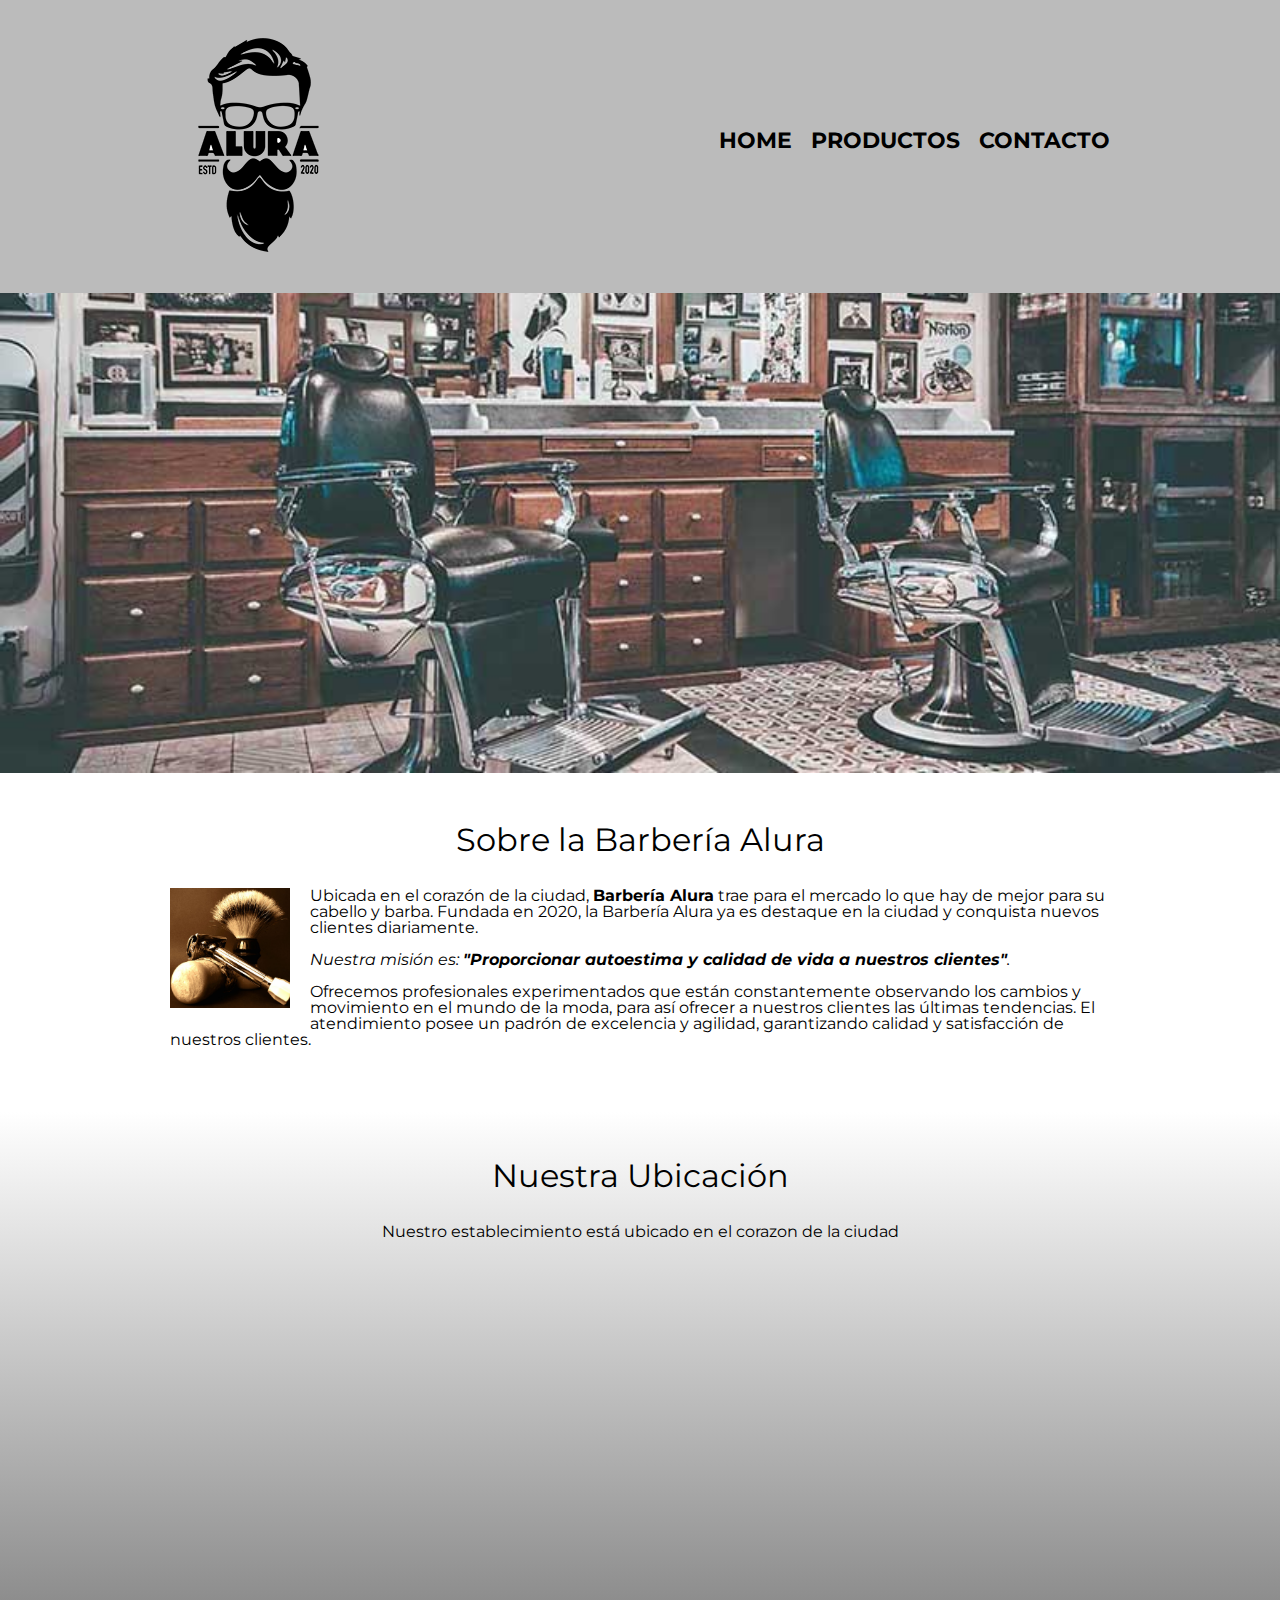
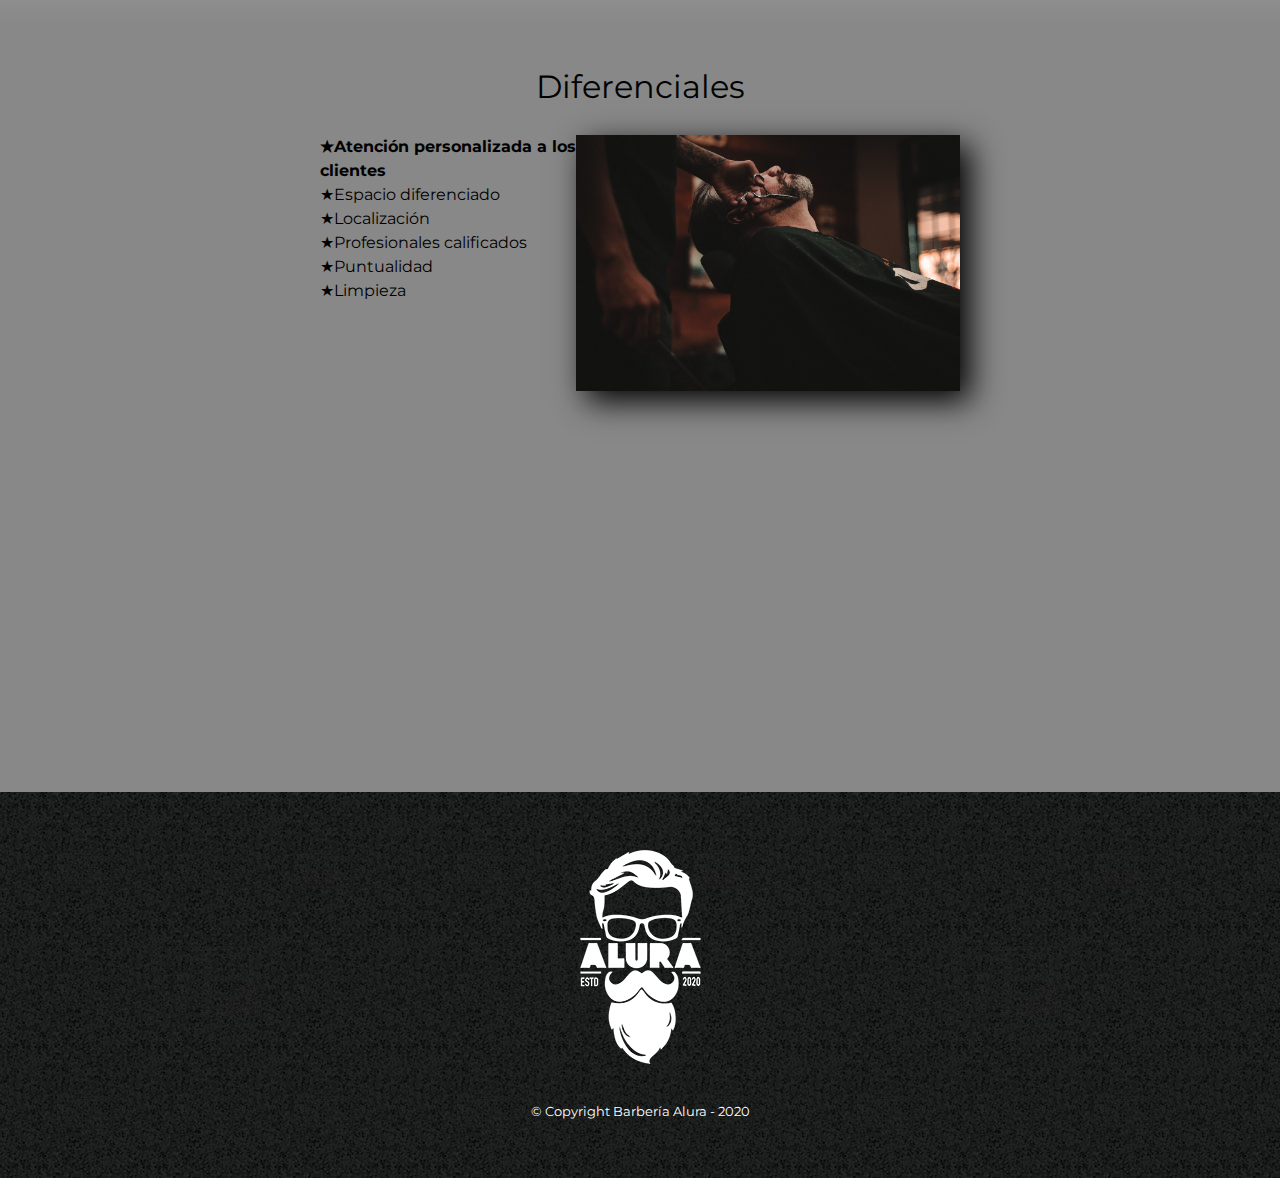
<file: index.html>
<!DOCTYPE html>

<html lang="es">

    <head>
    
        <meta charset="UTF-8">
        <meta name="viewport" content="width=device-width">
        <title>Barbería Alura</title>
        <link rel="stylesheet" href="reset.css">
        <link rel="stylesheet" href="style.css">
        <link rel="preconnect" href="https://fonts.googleapis.com">
        <link href="https://fonts.googleapis.com/css2?family=Montserrat:ital,wght@0,100..900;1,100..900&display=swap" rel="stylesheet">

    </head>
    <body>

        <header>
            <div class="caja">
                <h1><img src="imagenes/logo.png"></h1>
                <nav>
                    <ul>
                        <li><a href="index.html">Home</a></li>
                        <li><a href="productos.html">Productos</a></li>
                        <li><a href="contacto.html">Contacto</a></li>
                    </ul>
                </nav>
            </div>
    </header>

    <img class="banner" src="banner.jpg">

        <main>
            
            <section class="principal">

                <h2 class="titulo-principal">Sobre la Barbería Alura</h2>

                <img class="utensilios"  src="imagenes/utensilios[1].jpg" alt="Utensilios de un barbero">
            
                <p>Ubicada en el corazón de la ciudad, <strong>Barbería Alura</strong> trae para el mercado lo que hay de mejor para su cabello y barba. Fundada en 2020, la Barbería Alura ya es destaque en la ciudad y conquista nuevos clientes diariamente.</p>
                
                <p id="mision"><em>Nuestra misión es: <strong>"Proporcionar autoestima y calidad de vida a nuestros clientes"</strong>.</em></p>
                
                <p>Ofrecemos profesionales experimentados que están constantemente observando los cambios y movimiento en el mundo de la moda, para así ofrecer a nuestros clientes las últimas tendencias. El atendimiento posee un padrón de excelencia y agilidad, garantizando calidad y satisfacción de nuestros clientes.</p>
    
                </section>

                <section class="mapa">
                    <h3 class="titulo-principal">Nuestra Ubicación</h3>
                    <p>Nuestro establecimiento está ubicado en el corazon de la ciudad</p>

                    <div class="mapa-contenido">
                        <iframe src= "https://www.google.com/maps/embed?pb=!1m18!1m12!1m3!1d10341.92137265561!2d-46.638530703806424!3d-23.589216603841486!2m3!1f0!2f0!3f0!3m2!1i1024!2i768!4f13.1!3m3!1m2!1s0x94ce5bd9bb943bf5%3A0x6f642995c970f0fe!2scaelum%20alura!5e0!3m2!1ses-419!2sco!4v1710253523327!5m2!1ses-419!2sco" width="100%" height="300" style="border:0;" allowfullscreen="" loading="lazy" referrerpolicy="no-referrer-when-downgrade"></iframe>
                    </div>
                    

                </section>
    
            <section class="diferenciales">
            
                <h3 class="titulo-principal">Diferenciales</h3>
                
                <div class="contenido-difereciales">
                    <ul class="lista-diferenciales">
                        <li class="items">Atención personalizada a los clientes</li>
                        <li class="items">Espacio diferenciado</il>
                        <li class="items">Localización</il>
                        <li class="items">Profesionales calificados</il>
                        <li class="items">Puntualidad</il>
                        <li class="items">Limpieza</il>
                    </ul><img src="diferenciales/diferenciales.jpg" class="imagen-diferenciales">
                
                </div>
                <div class="video">
                    <iframe width="100%" height="315" src="https://www.youtube.com/embed/wcVVXUV0YUY?si=T-_RXOYp73eywr8a" title="YouTube video player" frameborder="0" allow="accelerometer; autoplay; clipboard-write; encrypted-media; gyroscope; picture-in-picture; web-share" allowfullscreen></iframe>
                </div>
                
            </section>
           
        </main>
            
        <footer>
            <img src="imagenes/logo-blanco.png">
            <p class="copyright">&copy Copyright Barbería Alura - 2020</p>
        </footer>
       
        </body>
</html>
</file>
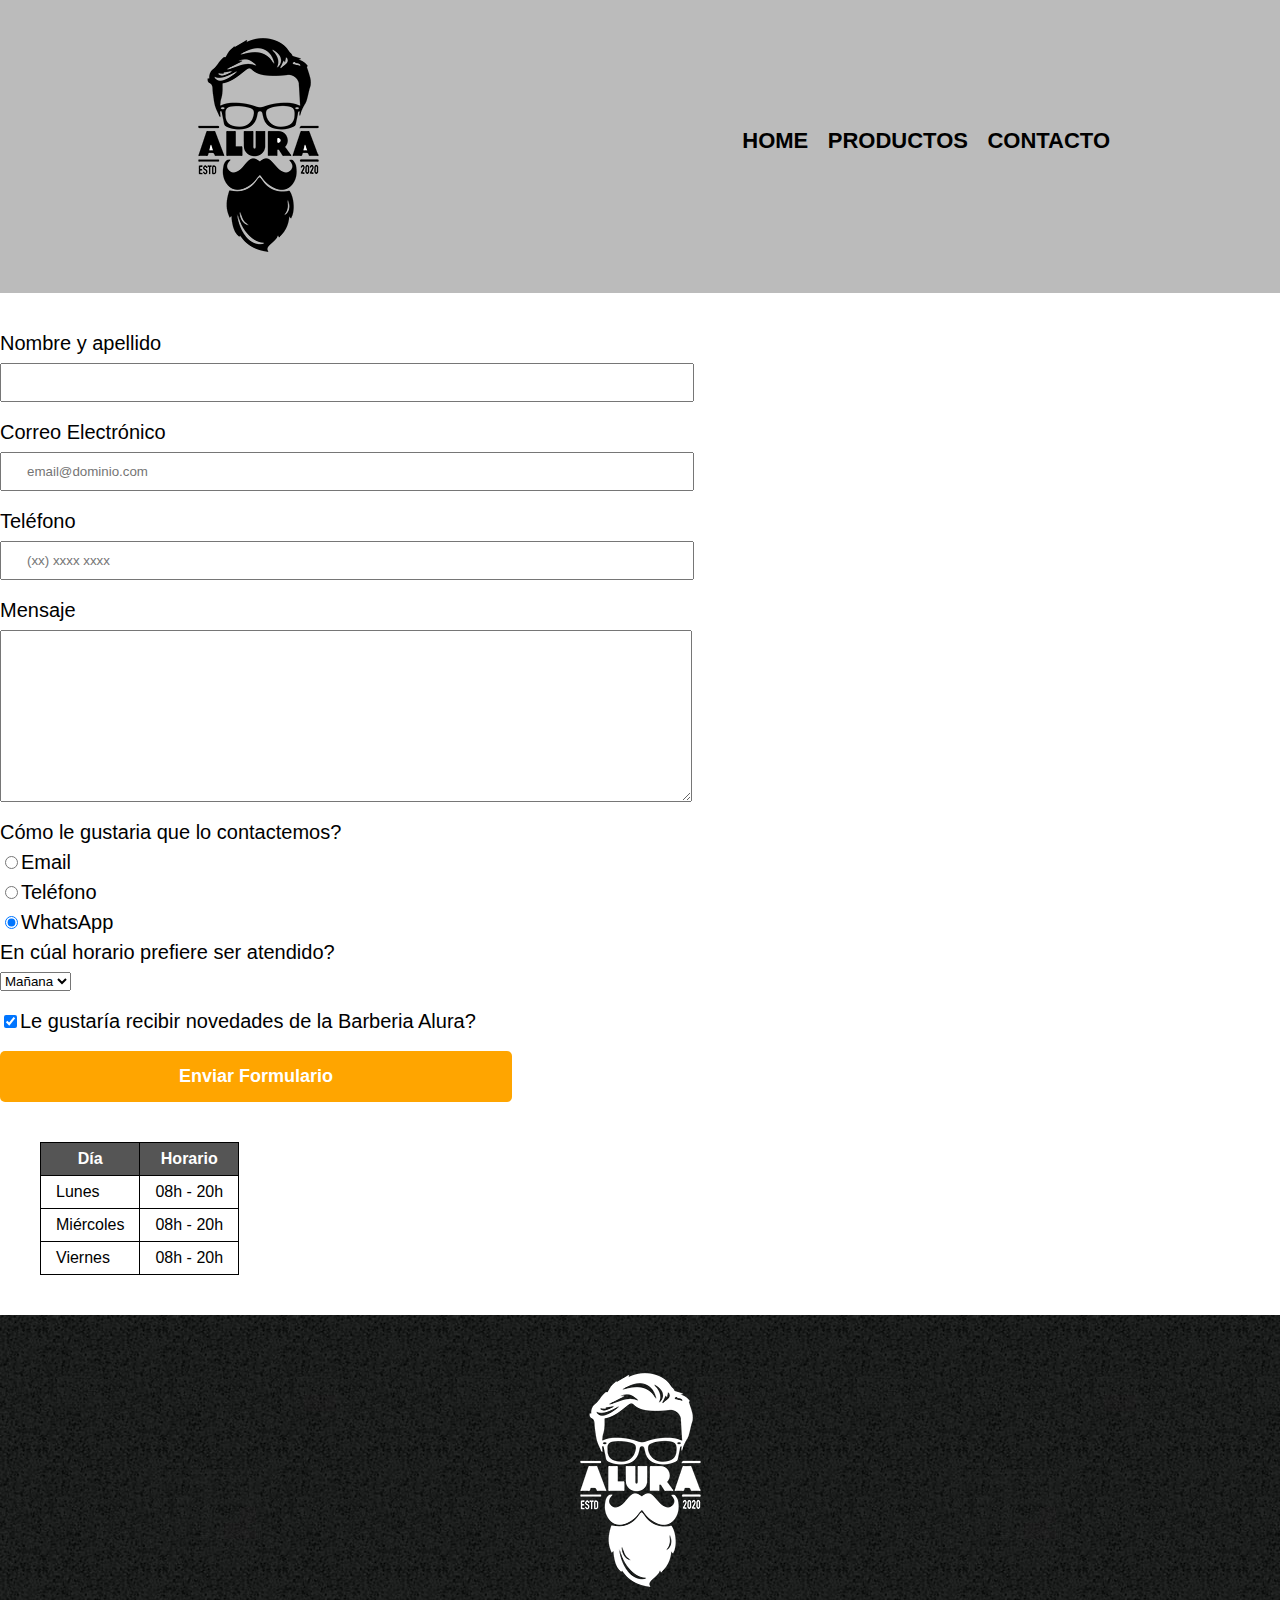
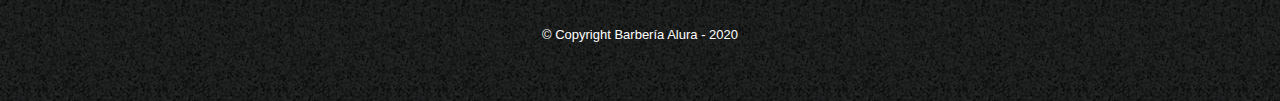
<file: contacto.html>
<!DOCTYPE html>

<htlm>
    <head>
        <meta charset="UTF-8">
        <title>Contacto - Barbería Alura</title>
        <link rel="stylesheet" href="reset.css">
        <link rel="stylesheet" href="style.css">
    </head>
    <body>
            <header>
                <div class="caja">
                    <h1><img src="imagenes/logo.png" alt="logo de la Barbería Alura"></h1>
                    <nav>
                        <ul>
                            <li><a href="index.html">Home</a></li>
                            <li><a href="productos.html">Productos</a></li>
                            <li><a href="contacto.html">Contacto</a></li>
                        </ul>
                    </nav>
                </div>
        </header>
        <main>
            <form>
                <label for="nombreapellido">Nombre y apellido</label>
                <input type="text" id="nombreapellido" class="input-padron" required>

                <label for="correoelectronico">Correo Electrónico</label>
                <input type="email" id="correoelectronico" class="input-padron" required placeholder="email@dominio.com">

                <label for="telefono">Teléfono</label>
                <input type="tel" id="telefono" class="input-padron" required placeholder="(xx) xxxx xxxx">
                
                <label for="mensaje">Mensaje</label>
                <textarea cols="70" rows="10" id="mensaje" class="input-padron" required></textarea>

                <fieldset>
                    <legend>Cómo le gustaria que lo contactemos?</legend>

                    <label for="radio-email"><input type="radio" name="contacto" value="email" id="radio-email">Email</label>
                    
                    <label for="radio-telefono"><input type="radio" name="contacto" value="telefono" id="radio-telefono">Teléfono</label>
                   
                    <label for="radio-whatsapp"><input type="radio" name="contacto" value="whatsapp" id="radio-whatsapp" checked>WhatsApp</label>
                    
                </fieldset>

                <fieldset>
                    <legend>En cúal horario prefiere ser atendido?</legend>
                    <select>
                        <option>Mañana</option>
                        <option>Tarde</option>
                        <option>Noche</option>
                    </select>
                </fieldset>

                <label class="checkbox"><input type="checkbox" checked>Le gustaría recibir novedades de la Barberia Alura?</label>

                <input type="submit" value="Enviar Formulario" class="enviar">
            
            </form>

            <table>
                <thead>
                    <tr>
                        <th>Día</th>
                        <th>Horario</th>
                    </tr>                    
                </thead>
                <tbody>
                    <tr>
                        <td>Lunes</td>
                        <td>08h - 20h</td>
                    </tr>
                    <tr>
                        <td>Miércoles</td>
                        <td>08h - 20h</td>
                    </tr>
                    <tr>
                        <td>Viernes</td>
                        <td>08h - 20h</td>
                    </tr>
                </tbody>
            </table>
        </main>
        <footer>
            <img src="imagenes/logo-blanco.png"  alt="logo de la Barbería Alura">
            <p class="copyright">&copy Copyright Barbería Alura - 2020</p>
        </footer>
    </body>
</htlm>
</file>
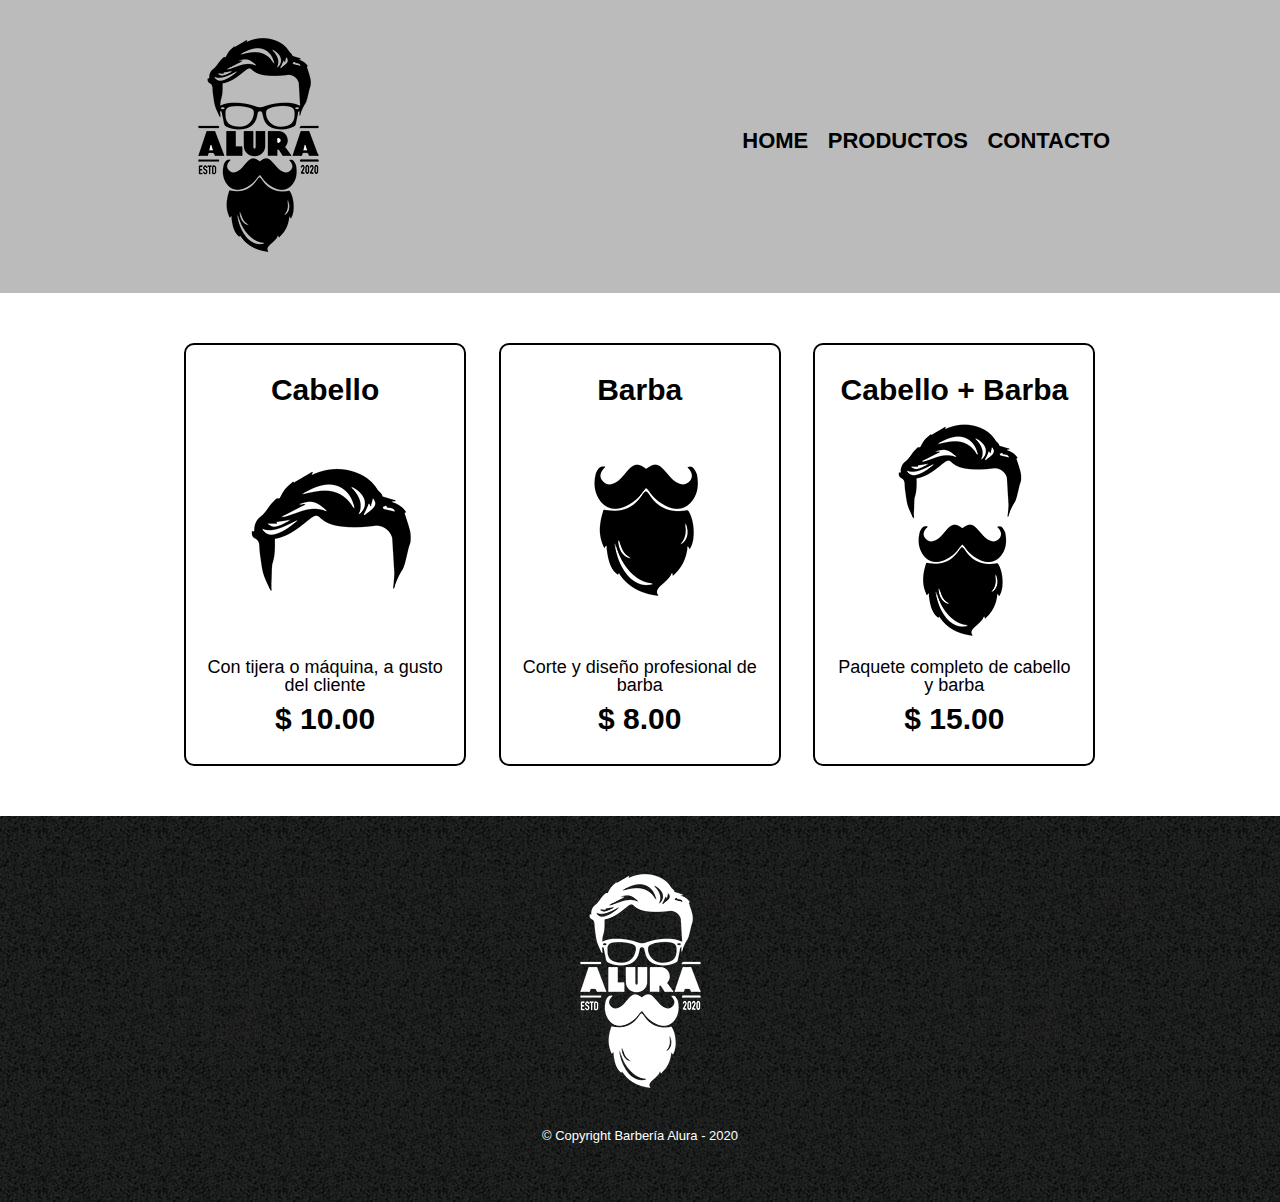
<file: productos.html>
<!DOCTYPE html>

<htlm>
    <head>
        <meta charset="UTF-8">
        <title>Contacto - Barbería Alura</title>
        <link rel="stylesheet" href="reset.css">
        <link rel="stylesheet" href="style.css">
    </head>
    <body>
            <header>
                <div class="caja">
                    <h1><img src="imagenes/logo.png"></h1>
                    <nav>
                        <ul>
                            <li><a href="index.html">Home</a></li>
                            <li><a href="productos.html">Productos</a></li>
                            <li><a href="contacto.html">Contacto</a></li>
                        </ul>
                    </nav>
                </div>
        </header>

        <main>
            <ul class="productos">
                <li>
                    <h2>Cabello</h2>
                    <img src="imagenes/cabello.jpg">
                    <p class="producto-descripcion">Con tijera o máquina,  a gusto del cliente</p>
                    <p class="producto-precio">$ 10.00</p>                    
                </li>
                <li>
                    <h2>Barba</h2>
                    <img src="imagenes/barba.jpg">
                    <p class="producto-descripcion">Corte y diseño profesional de barba</p>
                    <p class="producto-precio">$ 8.00</p>                    
                </li>
                <li>
                    <h2>Cabello + Barba</h2>
                    <img src="imagenes/cabello+barba.jpg">
                    <p class="producto-descripcion">Paquete completo de cabello y barba</p>
                    <p class="producto-precio">$ 15.00</p>                    
                </li>
            </ul>
        </main>

        <footer>
            <img src="imagenes/logo-blanco.png">
            <p class="copyright">&copy Copyright Barbería Alura - 2020</p>
        </footer>
    </body>
</htlm>
</file>
<file: style.css>
body {
  font-family: "Montserrat", sans-serif;
}

header {
  background-color: #bbbbbb;
  padding: 20px 0;
}

.caja {
  width: 940px;
  position: relative;
  margin: 0 auto;
}

nav {
  position: absolute;
  top: 110px;
  right: 0;
}
nav li {
  display: inline;
  margin: 0 0 0 15px;
}

nav a {
  text-transform: uppercase;
  color: #000000;
  font-weight: bold;
  font-size: 22px;
  text-decoration: none;
}

nav a:hover {
  color: #c78c19;
  text-decoration: underline;
}

.productos {
  width: 940px;
  margin: 0 auto;
  padding: 50px;
}

.productos li {
  display: inline-block;
  text-align: center;
  width: 30%;
  vertical-align: top;
  margin: 0 1.5%;
  padding: 30px 20px;
  box-sizing: border-box;
  border: 2px solid #000000;
  border-radius: 10px;
}

.productos li:hover {
  border-color: #c78c19;
}

.productos li:active {
  border-color: #088c19;
}

.productos h2 {
  font-size: 30px;
  font-weight: bold;
}

.productos li:hover h2 {
  font-size: 33px;
}

.producto-descripcion {
  font-size: 18px;
}

.producto-precio {
  font-size: 30px;
  font-weight: bold;
  margin-top: 10px;
}

footer {
  text-align: center;
  background: url(imagenes/bg.jpg);
  padding: 40px;
}

.copyright {
  color: #ffffff;
  font-size: 13px;
  margin: 20px;
}

form {
  margin: 40px 0;
}

form label,
form legend {
  display: block;
  font-size: 20px;
  margin: 0 0 10px;
}

.input-padron {
  display: block;
  margin: 0 0 20px;
  padding: 10px 25px;
  width: 50%;
}

.checkbox {
  margin: 20px 0;
}

.enviar {
  width: 40%;
  padding: 15px 0;
  font-size: 18px;
  font-weight: bold;
  color: white;
  background: orange;
  border: none;
  border-radius: 5px;
  transition: 1s all;
  cursor: pointer;
}

.enviar:hover {
  background: darkorange;
  transform: scale(1.2);
}

table {
  margin: 40px 40px;
}

thead {
  background: #555555;
  color: white;
  font-weight: bold;
}

td,
th {
  border: 1px solid #000000;
  padding: 8px 15px;
}

/*Aqui inicia el CSS para nuestra home*/

.banner {
  width: 100%;
}

.principal {
  padding: 3em 0;
  background: #ffffff;
  width: 940px;
  margin: 0 auto;
}

.titulo-principal {
  text-align: center;
  font-size: 2em;
  margin: 0 0 1em;
  clear: left;
}

.principal p {
  margin: 0 0 1em;
}

.principal strong {
  font-weight: bold;
}

.principal em {
  font-style: italic;
}

.utensilios {
  width: 120px;
  float: left;
  margin: 0 20px 20px 0;
}

.mapa {
  padding: 3em 0;
  background: linear-gradient(#ffffff, #888888);
}

.mapa p {
  margin: 0 0 2em;
  text-align: center;
}

.mapa-contenido {
  width: 940px;
  margin: 0 auto;
}

.diferenciales {
  padding: 3em 0;
  background: #888888;
}

.contenido-difereciales {
  width: 640px;
  margin: 0 auto;
}

.lista-diferenciales {
  width: 40%;
  display: inline-block;
  vertical-align: top;
}

.items {
  line-height: 1.5;
}

.items::before {
  content: "★";
}

.items:first-child {
  font-weight: bold;
}

.imagen-diferenciales {
  width: 60%;
  transition: 400ms;
  box-shadow: 10px 10px 30px #000000;
}

.imagen-diferenciales:hover {
  opacity: 0.3;
}

.video {
  width: 560px;
  margin: 1em auto;
}

@media screen and (max-width: 480px) {
  h1 {
    text-align: center;
  }
  nav {
    position: static;
  }
  .caja,
  .principal,
  .mapa-contenido,
  .contenido-difereciales,
  .video {
    width: auto;
  }
  .lista-diferenciales,
  .imagen-diferenciales {
    width: 100;
  }
}
</file>
